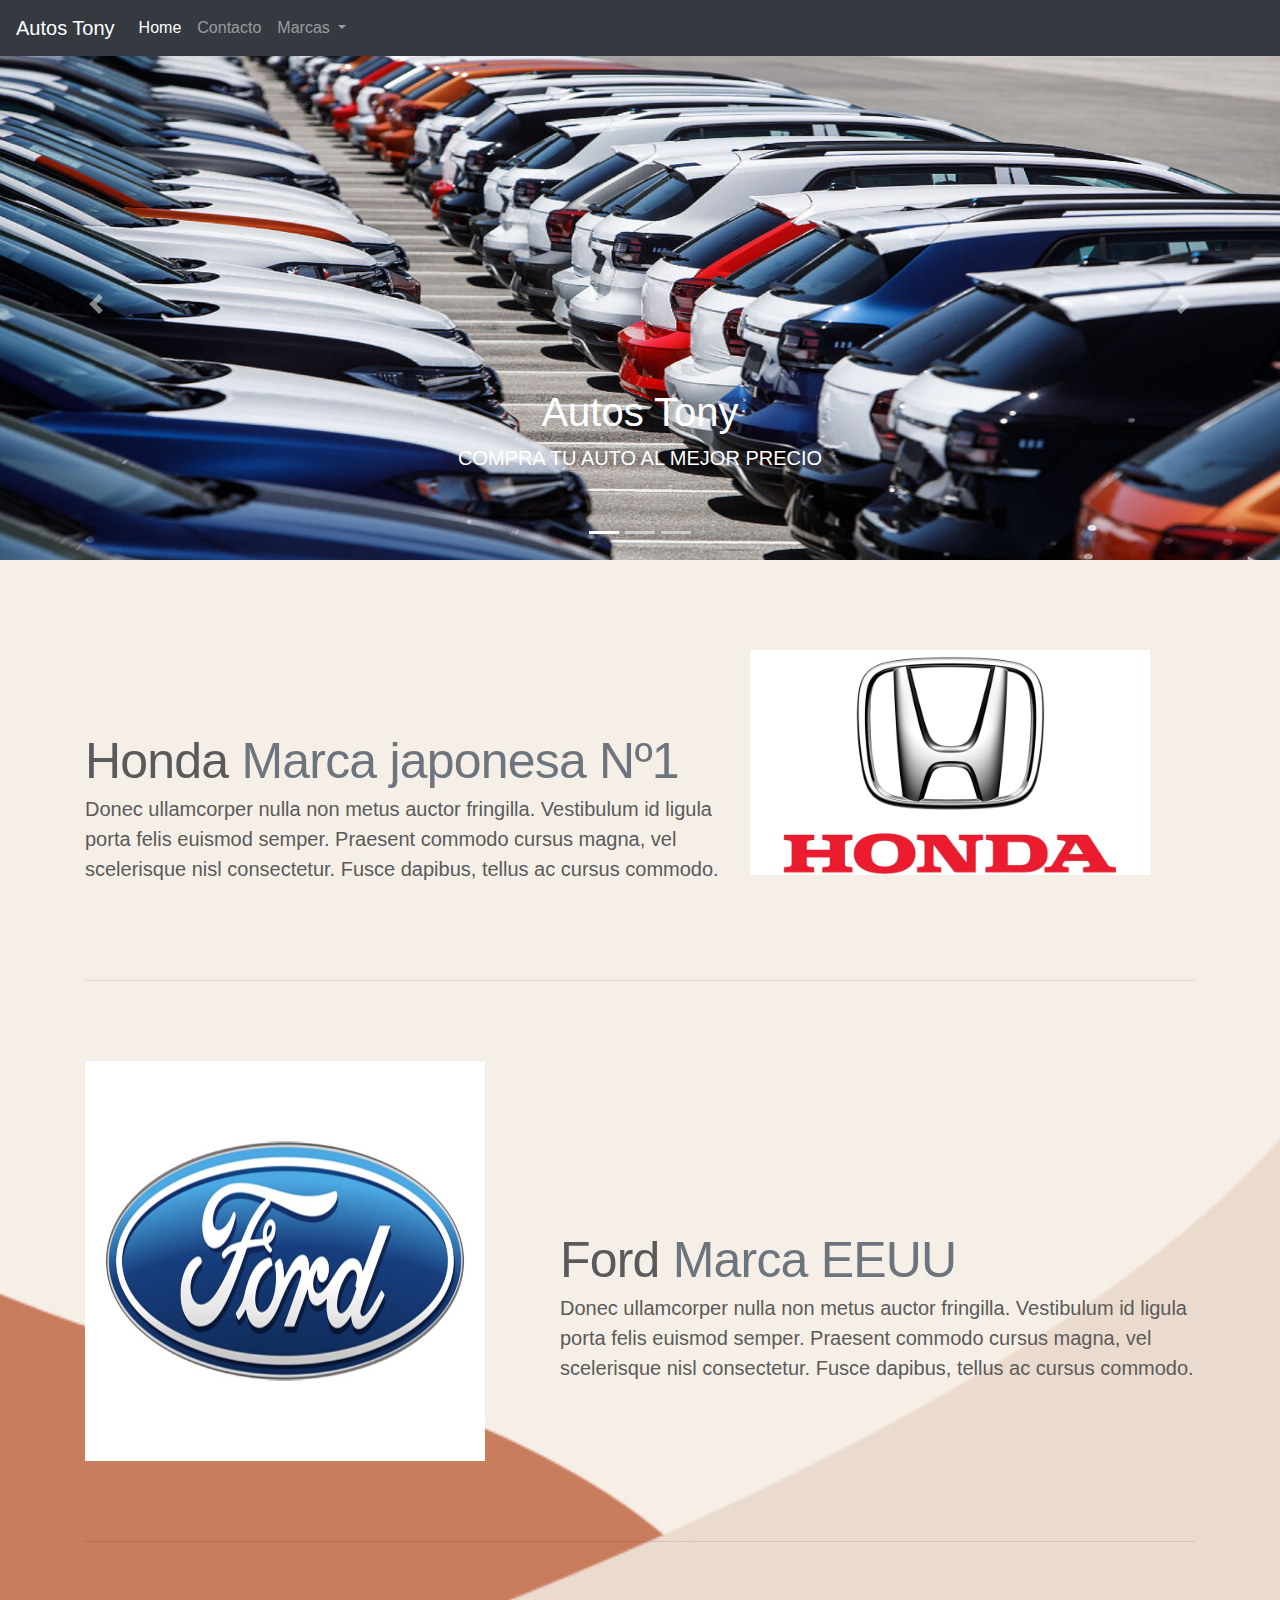
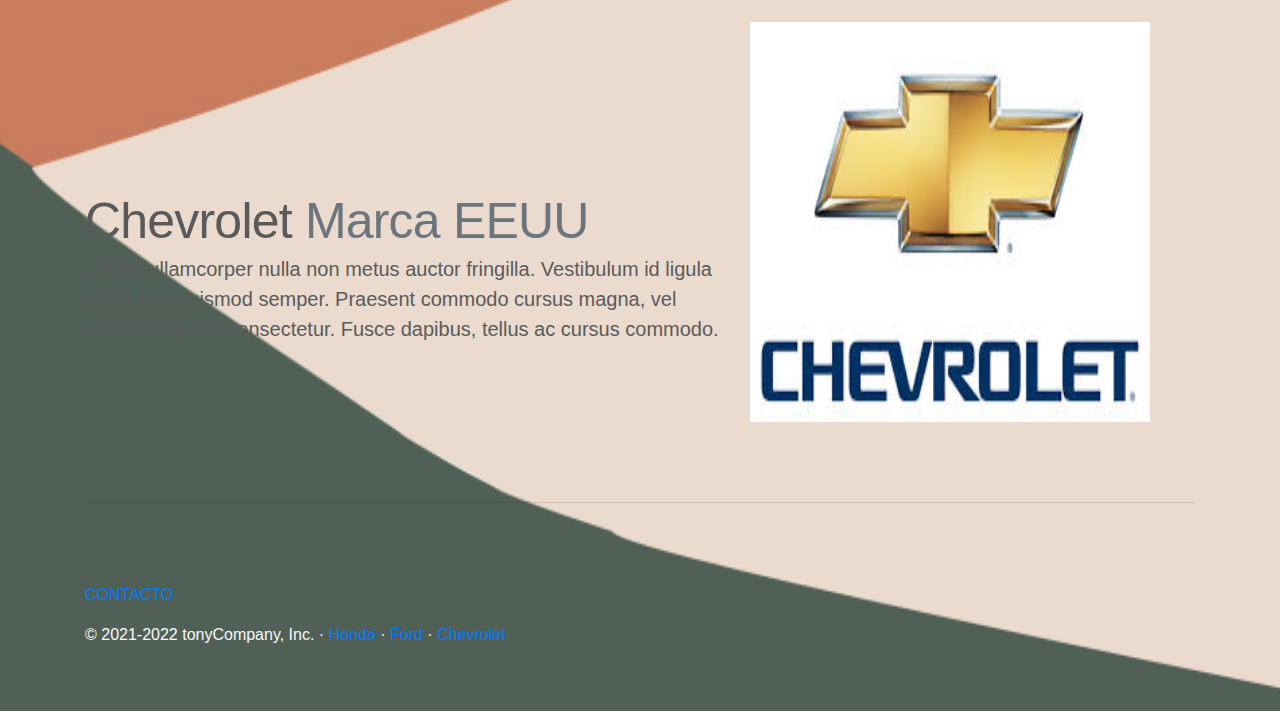
<file: index.html>
<html lang="en"><head>
    <meta charset="utf-8">
    <meta name="viewport" content="width=device-width, initial-scale=1, shrink-to-fit=no">
    <meta name="description" content="">
    <meta name="author" content="">
    <link rel="icon" href="/docs/4.0/assets/img/favicons/favicon.ico">

    <title>Autos Tony</title>

    <link rel="canonical" href="https://getbootstrap.com/docs/4.0/examples/carousel/">

    <!-- Bootstrap core CSS -->
    <link rel="stylesheet" href="https://maxcdn.bootstrapcdn.com/bootstrap/4.0.0/css/bootstrap.min.css" integrity="sha384-Gn5384xqQ1aoWXA+058RXPxPg6fy4IWvTNh0E263XmFcJlSAwiGgFAW/dAiS6JXm" crossorigin="anonymous">

    <!-- Custom styles for this template -->
    <link href="./css/style.css" rel="stylesheet">
  </head>
  <body class="bg-img">

    <header>
      <nav class="navbar navbar-expand-md navbar-dark fixed-top bg-dark">
        <a class="navbar-brand" href="#">Autos Tony</a>
        <button class="navbar-toggler" type="button" data-toggle="collapse" data-target="#navbarCollapse" aria-controls="navbarCollapse" aria-expanded="false" aria-label="Toggle navigation">
          <span class="navbar-toggler-icon"></span>
        </button>
        <div class="collapse navbar-collapse" id="navbarCollapse">
          <ul class="navbar-nav mr-auto">
            <li class="nav-item active">
              <a class="nav-link" href="./index.html">Home <span class="sr-only">(current)</span></a>
            </li>
            <li class="nav-item">
              <a class="nav-link" href="./Contacto.html">Contacto</a>
            </li>
           <!-- Dropdown -->
    <li class="nav-item dropdown">
        <a class="nav-link dropdown-toggle" href="#" id="navbardrop" data-toggle="dropdown">
          Marcas
        </a>
        <div class="dropdown-menu">
          <a class="dropdown-item" href="./honda.html">Honda</a>
          <a class="dropdown-item" href="./ford.html">Ford</a>
          <a class="dropdown-item" href="./crevrolet.html">Chevrolet</a>
        </div>
      
      </nav>
    </header>

    <main role="main">

      <div id="myCarousel" class="carousel slide" data-ride="carousel">
        <ol class="carousel-indicators">
          <li data-target="#myCarousel" data-slide-to="0" class="active"></li>
          <li data-target="#myCarousel" data-slide-to="1" class=""></li>
          <li data-target="#myCarousel" data-slide-to="2" class=""></li>
        </ol>
        <div class="carousel-inner">
          <div class="carousel-item active">
            <img class="first-slide" src="./Imagenes/COCHES-2.jpeg" alt="First slide">
            <div class="container">
              <div class="carousel-caption text-center">
                <h1>Autos Tony</h1>
                <p>COMPRA TU AUTO AL MEJOR PRECIO</p>
                
              </div>
            </div>
          </div>
          <div class="carousel-item">
            <img class="second-slide" src="./Imagenes/COCHE-3.jpeg" alt="Second slide">
            <div class="container">
              <div class="carousel-caption text-center">
                <h1>Autos tony</h1>
                <p>LA MAYOR VARIEDAD DEL MERCADO</p>
                
              </div>
            </div>
          </div>
          <div class="carousel-item">
            <img class="third-slide" src="./Imagenes/coches-1.jpeg" alt="Third slide">
            <div class="container">
              <div class="carousel-caption text-center">
                <h1>Autos tony </h1>
                <p>EN UN SOLO LUGAR</p>
                
              </div>
            </div>
          </div>
        </div>
        <a class="carousel-control-prev" href="#myCarousel" role="button" data-slide="prev">
          <span class="carousel-control-prev-icon" aria-hidden="true"></span>
          <span class="sr-only">Previous</span>
        </a>
        <a class="carousel-control-next" href="#myCarousel" role="button" data-slide="next">
          <span class="carousel-control-next-icon" aria-hidden="true"></span>
          <span class="sr-only">Next</span>
        </a>
      </div>


      <!-- Marketing messaging and featurettes
      ================================================== -->
      <!-- Wrap the rest of the page in another container to center all the content. -->

      <div class="container marketing">

       
        <!-- START THE FEATURETTES -->

        <div class="row featurette align-items-center">
          <div class="col-md-7">
            <h2 class="featurette-heading">Honda <span class="text-muted">Marca japonesa Nº1</span></h2>
            <p class="lead">Donec ullamcorper nulla non metus auctor fringilla. Vestibulum id ligula porta felis euismod semper. Praesent commodo cursus magna, vel scelerisque nisl consectetur. Fusce dapibus, tellus ac cursus commodo.</p>
          </div>
          <div class="col-md-5">
            <img class="featurette-image img-fluid mx-auto "  style="width: 400px;" src="./Imagenes/Honda-logo.jpeg" data-holder-rendered="true">
          </div>
        </div>

        <hr class="featurette-divider">

        <div class="row featurette align-items-center">
          <div class="col-md-7 order-md-2">
            <h2 class="featurette-heading">Ford <span class="text-muted">Marca EEUU </span></h2>
            <p class="lead">Donec ullamcorper nulla non metus auctor fringilla. Vestibulum id ligula porta felis euismod semper. Praesent commodo cursus magna, vel scelerisque nisl consectetur. Fusce dapibus, tellus ac cursus commodo.</p>
          </div>
          <div class="col-md-5 order-md-1">
            <img class="featurette-image img-fluid mx-auto" data-src="holder.js/500x500/auto" alt="500x500" src="./Imagenes/LOGO FORD.jpeg" data-holder-rendered="true" style="width: 400px; height: 400px;">
          </div>
        </div>

        <hr class="featurette-divider">

        <div class="row featurette align-items-center">
          <div class="col-md-7">
            <h2 class="featurette-heading">Chevrolet <span class="text-muted">Marca EEUU</span></h2>
            <p class="lead">Donec ullamcorper nulla non metus auctor fringilla. Vestibulum id ligula porta felis euismod semper. Praesent commodo cursus magna, vel scelerisque nisl consectetur. Fusce dapibus, tellus ac cursus commodo.</p>
          </div>
          <div class="col-md-5">
            <img class="featurette-image img-fluid mx-auto" data-src="holder.js/500x500/auto" alt="500x500" src="./Imagenes/LOGO CHEVROLET.jpeg" data-holder-rendered="true" style="width: 400px; height: 400px;">
          </div>
        </div>

        <hr class="featurette-divider">

        <!-- /END THE FEATURETTES -->

      </div><!-- /.container -->


      <!-- FOOTER -->
      <footer class="container">
        <p class="float-center"><a href="./Contacto.html">CONTACTO</a></p>
        <p class="text-light">© 2021-2022 tonyCompany, Inc. · <a href="./honda.html">Honda</a> · <a href="./ford.html">Ford</a> · <a href="./chevrolet.html">Chevrolet</a></p>
      </footer>
    </main>

    <!-- Bootstrap core JavaScript
    ================================================== -->
    <!-- Placed at the end of the document so the pages load faster -->
    <script src="https://code.jquery.com/jquery-3.2.1.slim.min.js" integrity="sha384-KJ3o2DKtIkvYIK3UENzmM7KCkRr/rE9/Qpg6aAZGJwFDMVNA/GpGFF93hXpG5KkN" crossorigin="anonymous"></script>
    <script src="https://cdnjs.cloudflare.com/ajax/libs/popper.js/1.12.9/umd/popper.min.js" integrity="sha384-ApNbgh9B+Y1QKtv3Rn7W3mgPxhU9K/ScQsAP7hUibX39j7fakFPskvXusvfa0b4Q" crossorigin="anonymous"></script>
    <script src="https://maxcdn.bootstrapcdn.com/bootstrap/4.0.0/js/bootstrap.min.js" integrity="sha384-JZR6Spejh4U02d8jOt6vLEHfe/JQGiRRSQQxSfFWpi1MquVdAyjUar5+76PVCmYl" crossorigin="anonymous"></script>
  

<svg xmlns="http://www.w3.org/2000/svg" width="500" height="500" viewBox="0 0 500 500" preserveAspectRatio="none" style="display: none; visibility: hidden; position: absolute; top: -100%; left: -100%;"><defs><style type="text/css"></style></defs><text x="0" y="25" style="font-weight:bold;font-size:25pt;font-family:Arial, Helvetica, Open Sans, sans-serif">500x500</text></svg></body></html>
</file>
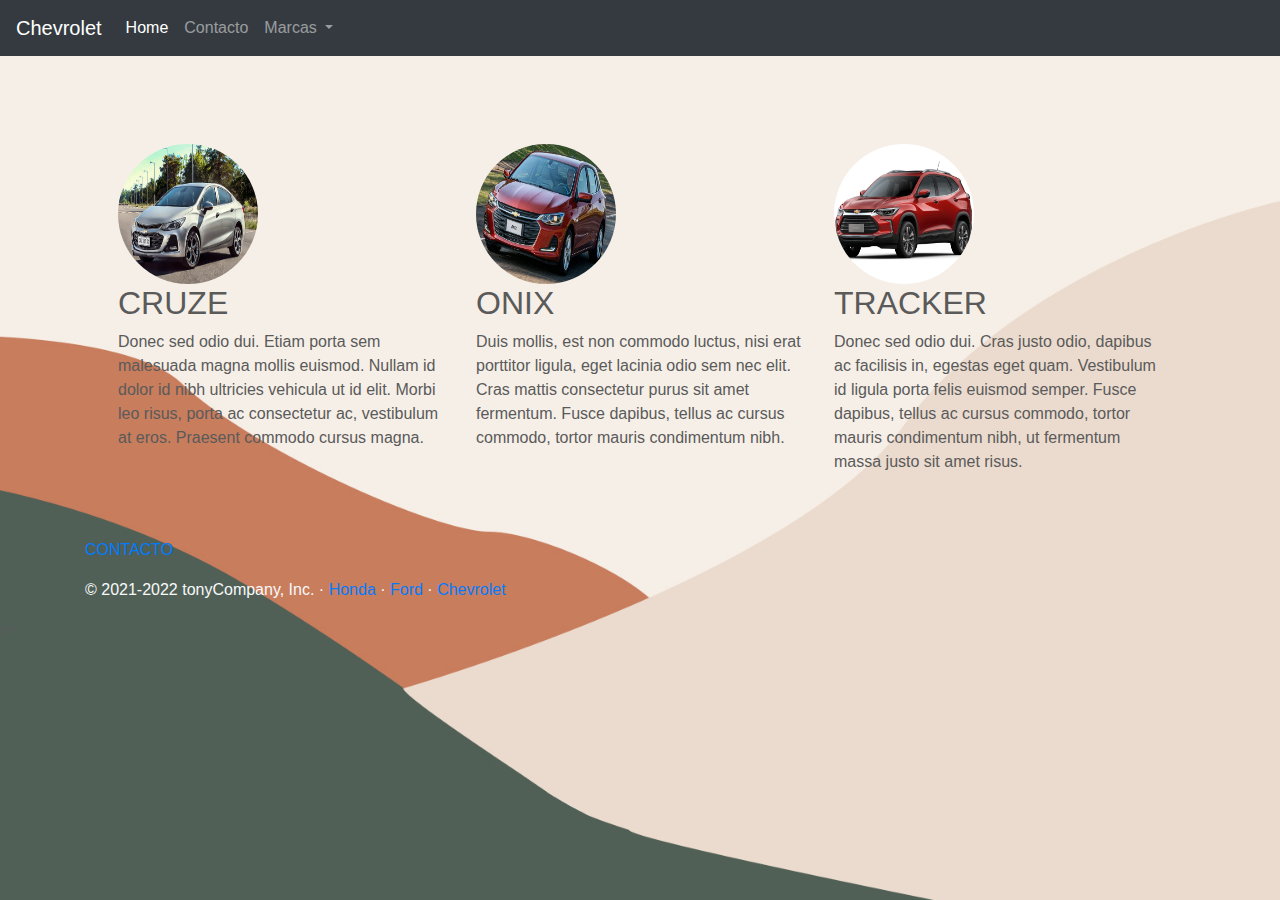
<file: chevrolet.html>
<html lang="en"><head>
    <meta charset="utf-8">
    <meta name="viewport" content="width=device-width, initial-scale=1, shrink-to-fit=no">
    <meta name="description" content="">
    <meta name="author" content="">
    <link rel="icon" href="/docs/4.0/assets/img/favicons/favicon.ico">

    <title>Chevrolet</title>

    <link rel="canonical" href="https://getbootstrap.com/docs/4.0/examples/carousel/">

    <!-- Bootstrap core CSS -->
    <link rel="stylesheet" href="https://maxcdn.bootstrapcdn.com/bootstrap/4.0.0/css/bootstrap.min.css" integrity="sha384-Gn5384xqQ1aoWXA+058RXPxPg6fy4IWvTNh0E263XmFcJlSAwiGgFAW/dAiS6JXm" crossorigin="anonymous">

    <!-- Custom styles for this template -->
    <link rel="stylesheet" href="./css/style.css">
  </head>
  <body class="bg-img">

    <header>
      <nav class="navbar navbar-expand-md navbar-dark fixed-top bg-dark">
        <a class="navbar-brand" href="#">Chevrolet</a>
        <button class="navbar-toggler" type="button" data-toggle="collapse" data-target="#navbarCollapse" aria-controls="navbarCollapse" aria-expanded="false" aria-label="Toggle navigation">
          <span class="navbar-toggler-icon"></span>
        </button>
        <div class="collapse navbar-collapse" id="navbarCollapse">
          <ul class="navbar-nav mr-auto">
            <li class="nav-item active">
              <a class="nav-link" href="./index.html">Home <span class="sr-only">(current)</span></a>
            </li>
            <li class="nav-item">
              <a class="nav-link" href="./Contacto.html">Contacto</a>
            </li>
           <!-- Dropdown -->
    <li class="nav-item dropdown">
        <a class="nav-link dropdown-toggle" href="#" id="navbardrop" data-toggle="dropdown">
          Marcas
        </a>
        <div class="dropdown-menu">
          <a class="dropdown-item" href="./honda.html">Honda</a>
          <a class="dropdown-item" href="./ford.html">Ford</a>
          <a class="dropdown-item" href="./chevrolet.html">Chevrolet</a>
        </div>
      
      </nav>
    </header>

    <main role="main">
      <div class="container mt-5 p-5">
        <!-- Three columns of text below the carousel -->
        <div class="row">
          <div class="col-lg-4">
            <img class="rounded-circle" src="./Imagenes/20210122-CHEVROLET-CRUZE-2021-ARGENTINA-01.jpeg" alt="Generic placeholder image" width="140" height="140">
            <h2>CRUZE</h2>
            <p>Donec sed odio dui. Etiam porta sem malesuada magna mollis euismod. Nullam id dolor id nibh ultricies vehicula ut id elit. Morbi leo risus, porta ac consectetur ac, vestibulum at eros. Praesent commodo cursus magna.</p>
          </div><!-- /.col-lg-4 -->
          <div class="col-lg-4">
            <img class="rounded-circle" src="./Imagenes/Chevrolet Onix.jpeg" alt="Generic placeholder image" width="140" height="140">
            <h2>ONIX</h2>
            <p>Duis mollis, est non commodo luctus, nisi erat porttitor ligula, eget lacinia odio sem nec elit. Cras mattis consectetur purus sit amet fermentum. Fusce dapibus, tellus ac cursus commodo, tortor mauris condimentum nibh.</p>
            
          </div><!-- /.col-lg-4 -->
          <div class="col-lg-4">
            <img class="rounded-circle" src="./Imagenes/Chevrolet Tracker.jpeg" alt="Generic placeholder image" width="140" height="140">
            <h2>TRACKER</h2>
            <p>Donec sed odio dui. Cras justo odio, dapibus ac facilisis in, egestas eget quam. Vestibulum id ligula porta felis euismod semper. Fusce dapibus, tellus ac cursus commodo, tortor mauris condimentum nibh, ut fermentum massa justo sit amet risus.</p>
            
          </div><!-- /.col-lg-4 -->
        </div><!-- /.row -->

      </div><!-- /.container -->


      <!-- FOOTER -->
      <footer class="container">
        <p class="float-center"><a href="./Contacto.html">CONTACTO</a></p>
        <p class="text-light">© 2021-2022 tonyCompany, Inc. · <a href="./honda.html">Honda</a> · <a href="./ford.html">Ford</a> · <a href="./chevrolet.html">Chevrolet</a></p>
      </footer>r>
    </main>

    <!-- Bootstrap core JavaScript
    ================================================== -->
    <!-- Placed at the end of the document so the pages load faster -->
    <script src="https://code.jquery.com/jquery-3.2.1.slim.min.js" integrity="sha384-KJ3o2DKtIkvYIK3UENzmM7KCkRr/rE9/Qpg6aAZGJwFDMVNA/GpGFF93hXpG5KkN" crossorigin="anonymous"></script>
    <script src="https://cdnjs.cloudflare.com/ajax/libs/popper.js/1.12.9/umd/popper.min.js" integrity="sha384-ApNbgh9B+Y1QKtv3Rn7W3mgPxhU9K/ScQsAP7hUibX39j7fakFPskvXusvfa0b4Q" crossorigin="anonymous"></script>
    <script src="https://maxcdn.bootstrapcdn.com/bootstrap/4.0.0/js/bootstrap.min.js" integrity="sha384-JZR6Spejh4U02d8jOt6vLEHfe/JQGiRRSQQxSfFWpi1MquVdAyjUar5+76PVCmYl" crossorigin="anonymous"></script>
  

<svg xmlns="http://www.w3.org/2000/svg" width="500" height="500" viewBox="0 0 500 500" preserveAspectRatio="none" style="display: none; visibility: hidden; position: absolute; top: -100%; left: -100%;"><defs><style type="text/css"></style></defs><text x="0" y="25" style="font-weight:bold;font-size:25pt;font-family:Arial, Helvetica, Open Sans, sans-serif">500x500</text></svg></body></html>
</file>
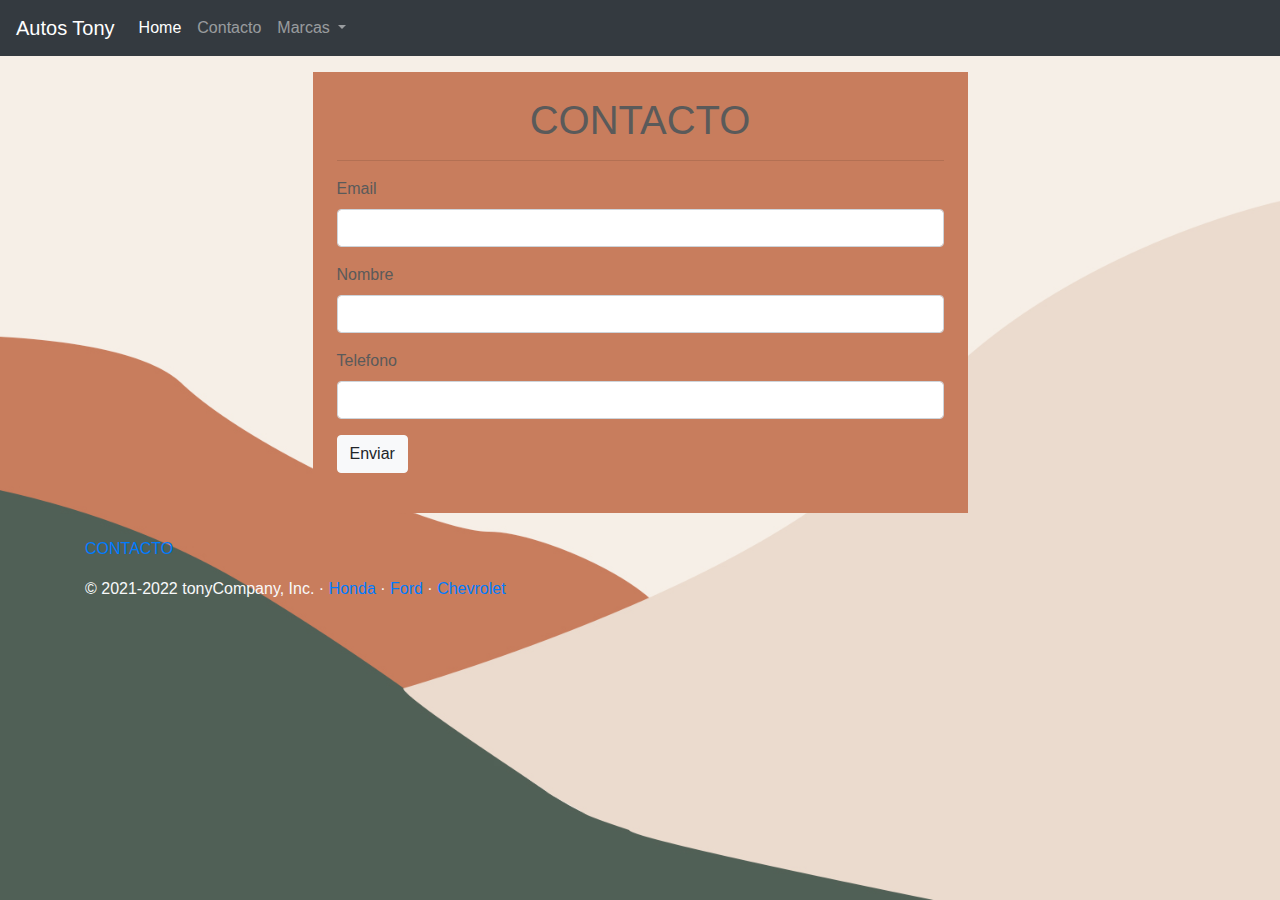
<file: contacto.html>
<html lang="en">

<head>

    <head>
        <meta charset="utf-8">
        <meta name="viewport" content="width=device-width, initial-scale=1, shrink-to-fit=no">
        <meta name="description" content="">
        <meta name="author" content="">
        <link rel="icon" href="/docs/4.0/assets/img/favicons/favicon.ico">

        <title>Contacto</title>

        <link rel="canonical" href="https://getbootstrap.com/docs/4.0/examples/carousel/">

        <!-- Bootstrap core CSS -->
        <link rel="stylesheet" href="https://maxcdn.bootstrapcdn.com/bootstrap/4.0.0/css/bootstrap.min.css"
            integrity="sha384-Gn5384xqQ1aoWXA+058RXPxPg6fy4IWvTNh0E263XmFcJlSAwiGgFAW/dAiS6JXm" crossorigin="anonymous">

        <!-- Custom styles for this template -->

        <link rel="stylesheet" href="./css/style.css">
    </head>

<body class="bg-img">

    <header>
        <nav class="navbar navbar-expand-md navbar-dark fixed-top bg-dark">
            <a class="navbar-brand" href="#">Autos Tony</a>
            <button class="navbar-toggler" type="button" data-toggle="collapse" data-target="#navbarCollapse"
                aria-controls="navbarCollapse" aria-expanded="false" aria-label="Toggle navigation">
                <span class="navbar-toggler-icon"></span>
            </button>
            <div class="collapse navbar-collapse" id="navbarCollapse">
                <ul class="navbar-nav mr-auto">
                    <li class="nav-item active">
                        <a class="nav-link" href="./index.html">Home <span class="sr-only">(current)</span></a>
                    </li>
                    <li class="nav-item">
                        <a class="nav-link" href="./Contacto.html">Contacto</a>
                    </li>
                    <!-- Dropdown -->
                    <li class="nav-item dropdown">
                        <a class="nav-link dropdown-toggle" href="#" id="navbardrop" data-toggle="dropdown">
                            Marcas
                        </a>
                        <div class="dropdown-menu">
                            <a class="dropdown-item" href="./honda.html">Honda</a>
                            <a class="dropdown-item" href="./ford.html">Ford</a>
                            <a class="dropdown-item" href="./chevrolet.html">Chevrolet</a>
                        </div>

        </nav>
    </header>

    <main>
        <div class="row my-4 justify-content-center">
            <div class="col-md-6 bg-color p-4">
                <h1 class="text-center">CONTACTO</h1>
                <hr>
                

                    <form>
                        <div class="mb-3">
                            <label for="exampleInputEmail1" class="form-label">Email</label>
                            <input type="email" class="form-control" id="exampleInputEmail1">
                        </div>
                        <div class="mb-3">
                            <label for="exampleInputNombre1" class="form-label">Nombre</label>
                            <input type="email" class="form-control" id="exampleInputNombre1">
                        </div>

                        <div class="mb-3">
                            <label for="exampleInputTelefono1" class="form-label">Telefono</label>
                            <input type="telefono" class="form-control" id="exampleInputtelefono1">
                        </div>
                        
                        <button type="Enviar" class="btn btn-light">Enviar</button>
                    </form>

                
            </div>
            <!-- Three columns of text below the carousel -->


        </div><!-- /.container -->


        <!-- FOOTER -->
        <footer class="container">
            <p class="float-center"><a href="./Contacto.html">CONTACTO</a></p>
            <p class="text-light">© 2021-2022 tonyCompany, Inc. · <a href="./honda.html">Honda</a> · <a href="./ford.html">Ford</a> · <a href="./chevrolet.html">Chevrolet</a></p>
          </footer>
    </main>

    <!-- Bootstrap core JavaScript
    ================================================== -->
    <!-- Placed at the end of the document so the pages load faster -->
    <script src="https://code.jquery.com/jquery-3.2.1.slim.min.js"
        integrity="sha384-KJ3o2DKtIkvYIK3UENzmM7KCkRr/rE9/Qpg6aAZGJwFDMVNA/GpGFF93hXpG5KkN"
        crossorigin="anonymous"></script>
    <script src="https://cdnjs.cloudflare.com/ajax/libs/popper.js/1.12.9/umd/popper.min.js"
        integrity="sha384-ApNbgh9B+Y1QKtv3Rn7W3mgPxhU9K/ScQsAP7hUibX39j7fakFPskvXusvfa0b4Q"
        crossorigin="anonymous"></script>
    <script src="https://maxcdn.bootstrapcdn.com/bootstrap/4.0.0/js/bootstrap.min.js"
        integrity="sha384-JZR6Spejh4U02d8jOt6vLEHfe/JQGiRRSQQxSfFWpi1MquVdAyjUar5+76PVCmYl"
        crossorigin="anonymous"></script>


    <svg xmlns="http://www.w3.org/2000/svg" width="500" height="500" viewBox="0 0 500 500" preserveAspectRatio="none"
        style="display: none; visibility: hidden; position: absolute; top: -100%; left: -100%;">
        <defs>
            <style type="text/css"></style>
        </defs><text x="0" y="25"
            style="font-weight:bold;font-size:25pt;font-family:Arial, Helvetica, Open Sans, sans-serif">500x500</text>
    </svg>
</body>

</html>
</file>
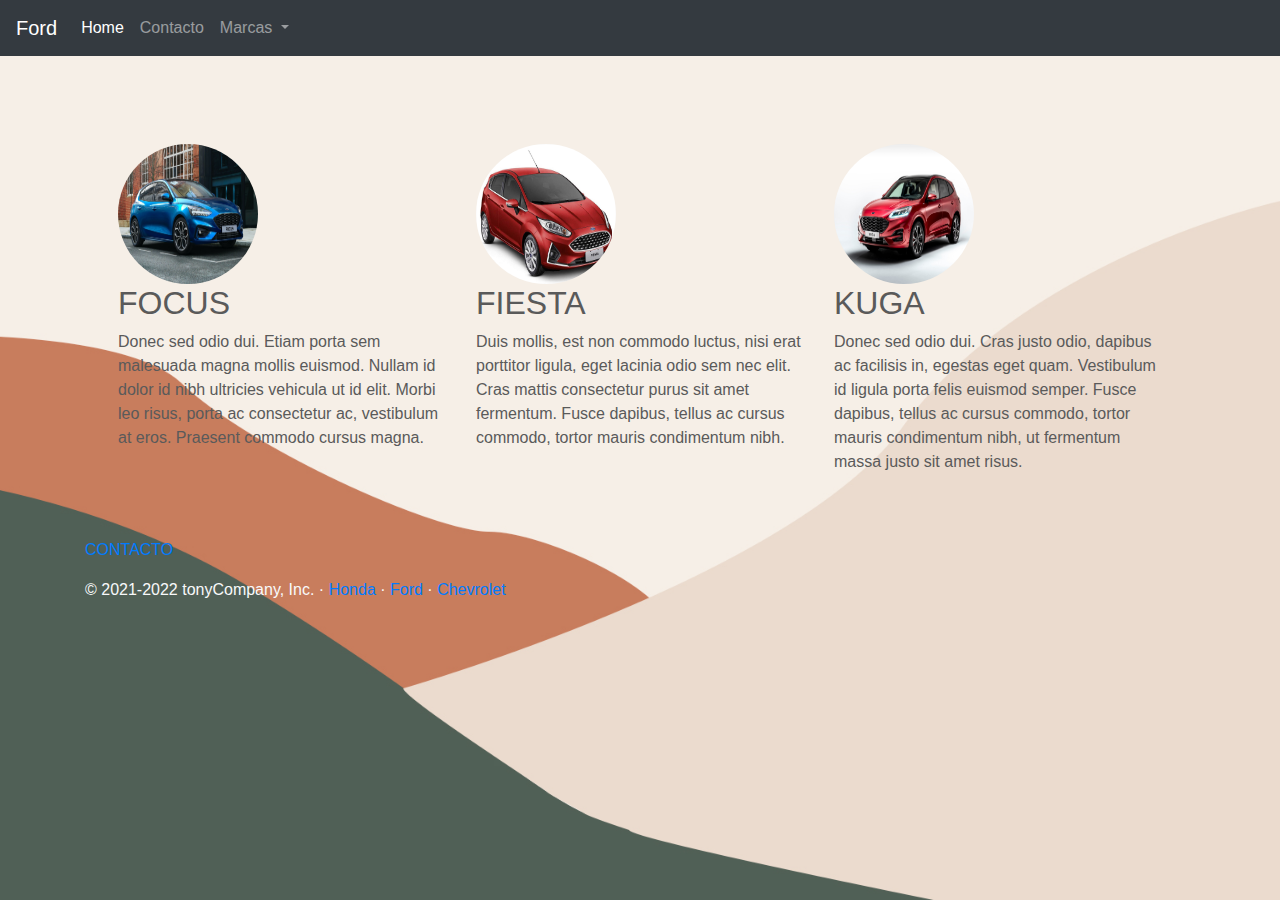
<file: ford.html>
<html lang="en"><head>
    <meta charset="utf-8">
    <meta name="viewport" content="width=device-width, initial-scale=1, shrink-to-fit=no">
    <meta name="description" content="">
    <meta name="author" content="">
    <link rel="icon" href="/docs/4.0/assets/img/favicons/favicon.ico">

    <title>Ford</title>

    <link rel="canonical" href="https://getbootstrap.com/docs/4.0/examples/carousel/">

    <!-- Bootstrap core CSS -->
    <link rel="stylesheet" href="https://maxcdn.bootstrapcdn.com/bootstrap/4.0.0/css/bootstrap.min.css" integrity="sha384-Gn5384xqQ1aoWXA+058RXPxPg6fy4IWvTNh0E263XmFcJlSAwiGgFAW/dAiS6JXm" crossorigin="anonymous">

    <!-- Custom styles for this template -->
    <link rel="stylesheet" href="./css/style.css">
  </head>
  <body class="bg-img">

    <header>
      <nav class="navbar navbar-expand-md navbar-dark fixed-top bg-dark">
        <a class="navbar-brand" href="#">Ford</a>
        <button class="navbar-toggler" type="button" data-toggle="collapse" data-target="#navbarCollapse" aria-controls="navbarCollapse" aria-expanded="false" aria-label="Toggle navigation">
          <span class="navbar-toggler-icon"></span>
        </button>
        <div class="collapse navbar-collapse" id="navbarCollapse">
          <ul class="navbar-nav mr-auto">
            <li class="nav-item active">
              <a class="nav-link" href="./index.html">Home <span class="sr-only">(current)</span></a>
            </li>
            <li class="nav-item">
              <a class="nav-link" href="./Contacto.html">Contacto</a>
            </li>
           <!-- Dropdown -->
    <li class="nav-item dropdown">
        <a class="nav-link dropdown-toggle" href="#" id="navbardrop" data-toggle="dropdown">
          Marcas
        </a>
        <div class="dropdown-menu">
          <a class="dropdown-item" href="./honda.html">Honda</a>
          <a class="dropdown-item" href="./ford.html">Ford</a>
          <a class="dropdown-item" href="./chevrolet.html">Chevrolet</a>
        </div>
      
      </nav>
    </header>

    <main role="main">
      <div class="container mt-5 p-5">
        <!-- Three columns of text below the carousel -->
        <div class="row">
          <div class="col-lg-4">
            <img class="rounded-circle" src="./Imagenes/2021-Ford-Focus-Euro-spec-1.jpeg" alt="Generic placeholder image" width="140" height="140">
            <h2>FOCUS</h2>
            <p>Donec sed odio dui. Etiam porta sem malesuada magna mollis euismod. Nullam id dolor id nibh ultricies vehicula ut id elit. Morbi leo risus, porta ac consectetur ac, vestibulum at eros. Praesent commodo cursus magna.</p>
          </div><!-- /.col-lg-4 -->
          <div class="col-lg-4">
            <img class="rounded-circle" src="./Imagenes/Ford Fiesta.jpeg" alt="Generic placeholder image" width="140" height="140">
            <h2>FIESTA</h2>
            <p>Duis mollis, est non commodo luctus, nisi erat porttitor ligula, eget lacinia odio sem nec elit. Cras mattis consectetur purus sit amet fermentum. Fusce dapibus, tellus ac cursus commodo, tortor mauris condimentum nibh.</p>
            
          </div><!-- /.col-lg-4 -->
          <div class="col-lg-4">
            <img class="rounded-circle" src="./Imagenes/ford-kuga.jpeg" width="140" height="140">
            <h2>KUGA</h2>
            <p>Donec sed odio dui. Cras justo odio, dapibus ac facilisis in, egestas eget quam. Vestibulum id ligula porta felis euismod semper. Fusce dapibus, tellus ac cursus commodo, tortor mauris condimentum nibh, ut fermentum massa justo sit amet risus.</p>
            
          </div><!-- /.col-lg-4 -->
        </div><!-- /.row -->

      </div><!-- /.container -->


      <!-- FOOTER -->
      <footer class="container">
        <p class="float-center"><a href="./Contacto.html">CONTACTO</a></p>
        <p class="text-light">© 2021-2022 tonyCompany, Inc. · <a href="./honda.html">Honda</a> · <a href="./ford.html">Ford</a> · <a href="./chevrolet.html">Chevrolet</a></p>
      </footer>
    </main>

    <!-- Bootstrap core JavaScript
    ================================================== -->
    <!-- Placed at the end of the document so the pages load faster -->
    <script src="https://code.jquery.com/jquery-3.2.1.slim.min.js" integrity="sha384-KJ3o2DKtIkvYIK3UENzmM7KCkRr/rE9/Qpg6aAZGJwFDMVNA/GpGFF93hXpG5KkN" crossorigin="anonymous"></script>
    <script src="https://cdnjs.cloudflare.com/ajax/libs/popper.js/1.12.9/umd/popper.min.js" integrity="sha384-ApNbgh9B+Y1QKtv3Rn7W3mgPxhU9K/ScQsAP7hUibX39j7fakFPskvXusvfa0b4Q" crossorigin="anonymous"></script>
    <script src="https://maxcdn.bootstrapcdn.com/bootstrap/4.0.0/js/bootstrap.min.js" integrity="sha384-JZR6Spejh4U02d8jOt6vLEHfe/JQGiRRSQQxSfFWpi1MquVdAyjUar5+76PVCmYl" crossorigin="anonymous"></script>
  

<svg xmlns="http://www.w3.org/2000/svg" width="500" height="500" viewBox="0 0 500 500" preserveAspectRatio="none" style="display: none; visibility: hidden; position: absolute; top: -100%; left: -100%;"><defs><style type="text/css"></style></defs><text x="0" y="25" style="font-weight:bold;font-size:25pt;font-family:Arial, Helvetica, Open Sans, sans-serif">500x500</text></svg></body></html>
</file>
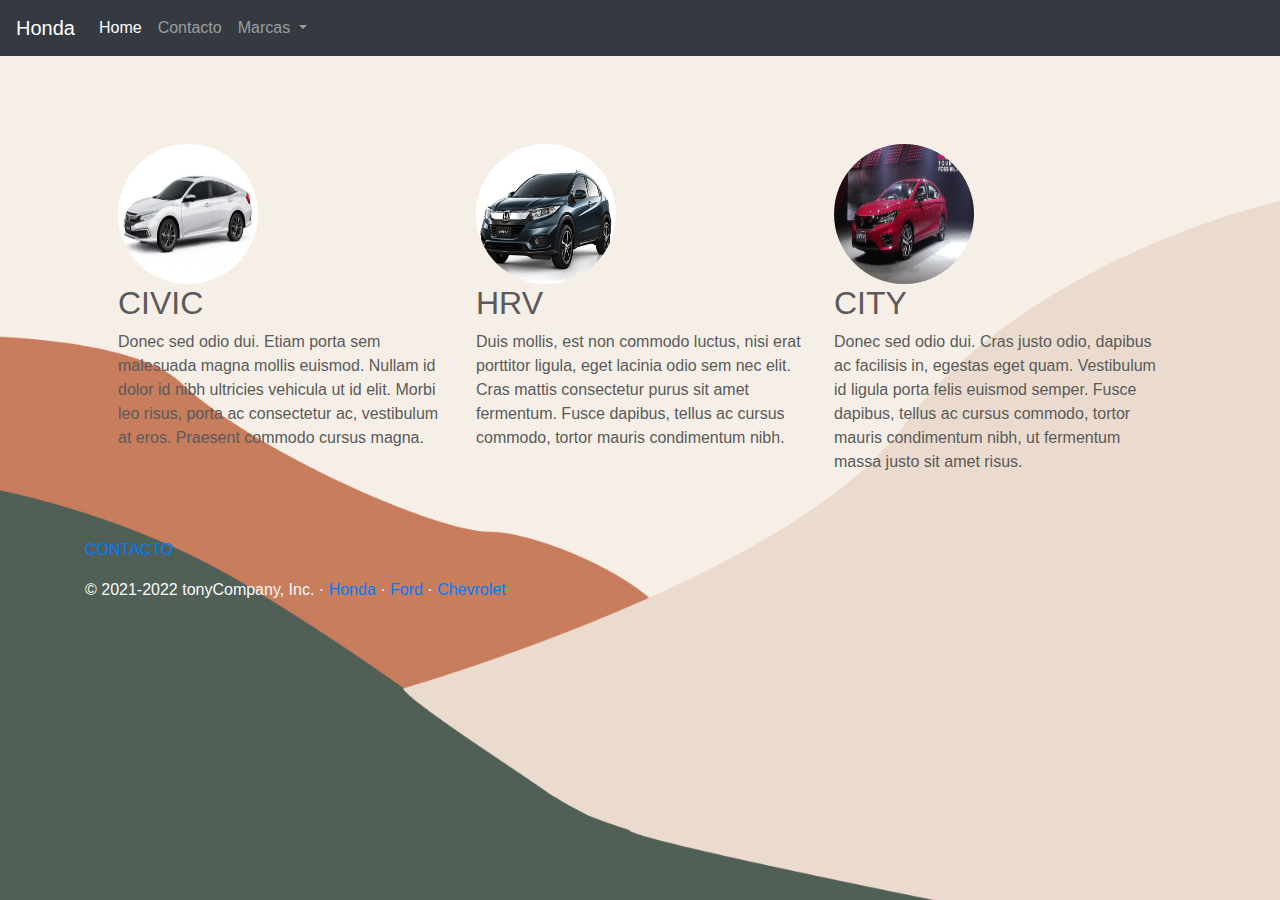
<file: honda.html>
<html lang="en"><head>
    <meta charset="utf-8">
    <meta name="viewport" content="width=device-width, initial-scale=1, shrink-to-fit=no">
    <meta name="description" content="">
    <meta name="author" content="">
    <link rel="icon" href="/docs/4.0/assets/img/favicons/favicon.ico">

    <title>Honda</title>

    <link rel="canonical" href="https://getbootstrap.com/docs/4.0/examples/carousel/">

    <!-- Bootstrap core CSS -->
    <link rel="stylesheet" href="https://maxcdn.bootstrapcdn.com/bootstrap/4.0.0/css/bootstrap.min.css" integrity="sha384-Gn5384xqQ1aoWXA+058RXPxPg6fy4IWvTNh0E263XmFcJlSAwiGgFAW/dAiS6JXm" crossorigin="anonymous">

    <!-- Custom styles for this template -->
    <link rel="stylesheet" href="./css/style.css">
  </head>
  <body class="bg-img">

    <header>
      <nav class="navbar navbar-expand-md navbar-dark fixed-top bg-dark">
        <a class="navbar-brand" href="#">Honda</a>
        <button class="navbar-toggler" type="button" data-toggle="collapse" data-target="#navbarCollapse" aria-controls="navbarCollapse" aria-expanded="false" aria-label="Toggle navigation">
          <span class="navbar-toggler-icon"></span>
        </button>
        <div class="collapse navbar-collapse" id="navbarCollapse">
          <ul class="navbar-nav mr-auto">
            <li class="nav-item active">
              <a class="nav-link" href="./index.html">Home <span class="sr-only">(current)</span></a>
            </li>
            <li class="nav-item">
              <a class="nav-link" href="./Contacto.html">Contacto</a>
            </li>
           <!-- Dropdown -->
    <li class="nav-item dropdown">
        <a class="nav-link dropdown-toggle" href="#" id="navbardrop" data-toggle="dropdown">
          Marcas
        </a>
        <div class="dropdown-menu">
          <a class="dropdown-item" href="./honda.html">Honda</a>
          <a class="dropdown-item" href="./ford.html">Ford</a>
          <a class="dropdown-item" href="./chevrolet.html">Chevrolet</a>
        </div>
      
      </nav>
    </header>

    <main role="main">
      <div class="container mt-5 p-5">
        <!-- Three columns of text below the carousel -->
        <div class="row">
          <div class="col-lg-4">
            <img class="rounded-circle" src="./Imagenes/honda-civic-2021-11-1024x669.jpeg" alt="Generic placeholder image" width="140" height="140">
            <h2>CIVIC</h2>
            <p>Donec sed odio dui. Etiam porta sem malesuada magna mollis euismod. Nullam id dolor id nibh ultricies vehicula ut id elit. Morbi leo risus, porta ac consectetur ac, vestibulum at eros. Praesent commodo cursus magna.</p>
          </div><!-- /.col-lg-4 -->
          <div class="col-lg-4">
            <img class="rounded-circle" src="./Imagenes/RT_V_1d41f6a68f594391a5d6d17d33285daa.jpeg" alt="Generic placeholder image" width="140" height="140">
            <h2>HRV</h2>
            <p>Duis mollis, est non commodo luctus, nisi erat porttitor ligula, eget lacinia odio sem nec elit. Cras mattis consectetur purus sit amet fermentum. Fusce dapibus, tellus ac cursus commodo, tortor mauris condimentum nibh.</p>
            
          </div><!-- /.col-lg-4 -->
          <div class="col-lg-4">
            <img class="rounded-circle" src="./Imagenes/1200px-Honda_City_2020.jpeg" alt="Generic placeholder image" width="140" height="140">
            <h2>CITY</h2>
            <p>Donec sed odio dui. Cras justo odio, dapibus ac facilisis in, egestas eget quam. Vestibulum id ligula porta felis euismod semper. Fusce dapibus, tellus ac cursus commodo, tortor mauris condimentum nibh, ut fermentum massa justo sit amet risus.</p>
            
          </div><!-- /.col-lg-4 -->
        </div><!-- /.row -->

      </div><!-- /.container -->


      <!-- FOOTER -->
      <footer class="container">
        <p class="float-center"><a href="./Contacto.html">CONTACTO</a></p>
        <p class="text-light">© 2021-2022 tonyCompany, Inc. · <a href="./honda.html">Honda</a> · <a href="./ford.html">Ford</a> · <a href="./chevrolet.html">Chevrolet</a></p>
      </footer>>
    </main>

    <!-- Bootstrap core JavaScript
    ================================================== -->
    <!-- Placed at the end of the document so the pages load faster -->
    <script src="https://code.jquery.com/jquery-3.2.1.slim.min.js" integrity="sha384-KJ3o2DKtIkvYIK3UENzmM7KCkRr/rE9/Qpg6aAZGJwFDMVNA/GpGFF93hXpG5KkN" crossorigin="anonymous"></script>
    <script src="https://cdnjs.cloudflare.com/ajax/libs/popper.js/1.12.9/umd/popper.min.js" integrity="sha384-ApNbgh9B+Y1QKtv3Rn7W3mgPxhU9K/ScQsAP7hUibX39j7fakFPskvXusvfa0b4Q" crossorigin="anonymous"></script>
    <script src="https://maxcdn.bootstrapcdn.com/bootstrap/4.0.0/js/bootstrap.min.js" integrity="sha384-JZR6Spejh4U02d8jOt6vLEHfe/JQGiRRSQQxSfFWpi1MquVdAyjUar5+76PVCmYl" crossorigin="anonymous"></script>
  

<svg xmlns="http://www.w3.org/2000/svg" width="500" height="500" viewBox="0 0 500 500" preserveAspectRatio="none" style="display: none; visibility: hidden; position: absolute; top: -100%; left: -100%;"><defs><style type="text/css"></style></defs><text x="0" y="25" style="font-weight:bold;font-size:25pt;font-family:Arial, Helvetica, Open Sans, sans-serif">500x500</text></svg></body></html>
</file>
<file: css/style.css>
body {
  padding-top: 3rem;
  padding-bottom: 3rem;
  color: #5a5a5a; }

.carousel {
  margin-bottom: 4rem; }

.carousel-caption {
  bottom: 3rem;
  z-index: 10; }

.carousel-item {
  height: 32rem;
  background-color: #777; }
  .carousel-item img {
    position: absolute;
    top: 0;
    left: 0;
    min-width: 100%;
    height: 32rem; }

.marketing .col-lg-4 {
  margin-bottom: 1.5rem;
  text-align: center; }
  .marketing .col-lg-4 p {
    margin-right: .75rem;
    margin-left: .75rem; }

.marketing h2 {
  font-weight: 400; }

.featurette-divider {
  margin: 5rem 0;
  /* Space out the Bootstrap <hr> more */ }

.featurette-heading {
  font-weight: 300;
  line-height: 1;
  letter-spacing: -.05rem; }

@media (min-width: 40em) {
  /* Bump up size of carousel content */
  .carousel-caption p {
    margin-bottom: 1.25rem;
    font-size: 1.25rem;
    line-height: 1.4; }
  .featurette-heading {
    font-size: 50px; } }

@media (min-width: 62em) {
  .featurette-heading {
    margin-top: 7rem; } }

.bg-color {
  background-color: #c87d5d; }

.bg-img {
  background-image: url("../Imagenes/background.jpg");
  background-repeat: no-repeat;
  background-size: cover;
  background-position: center; }
</file>
